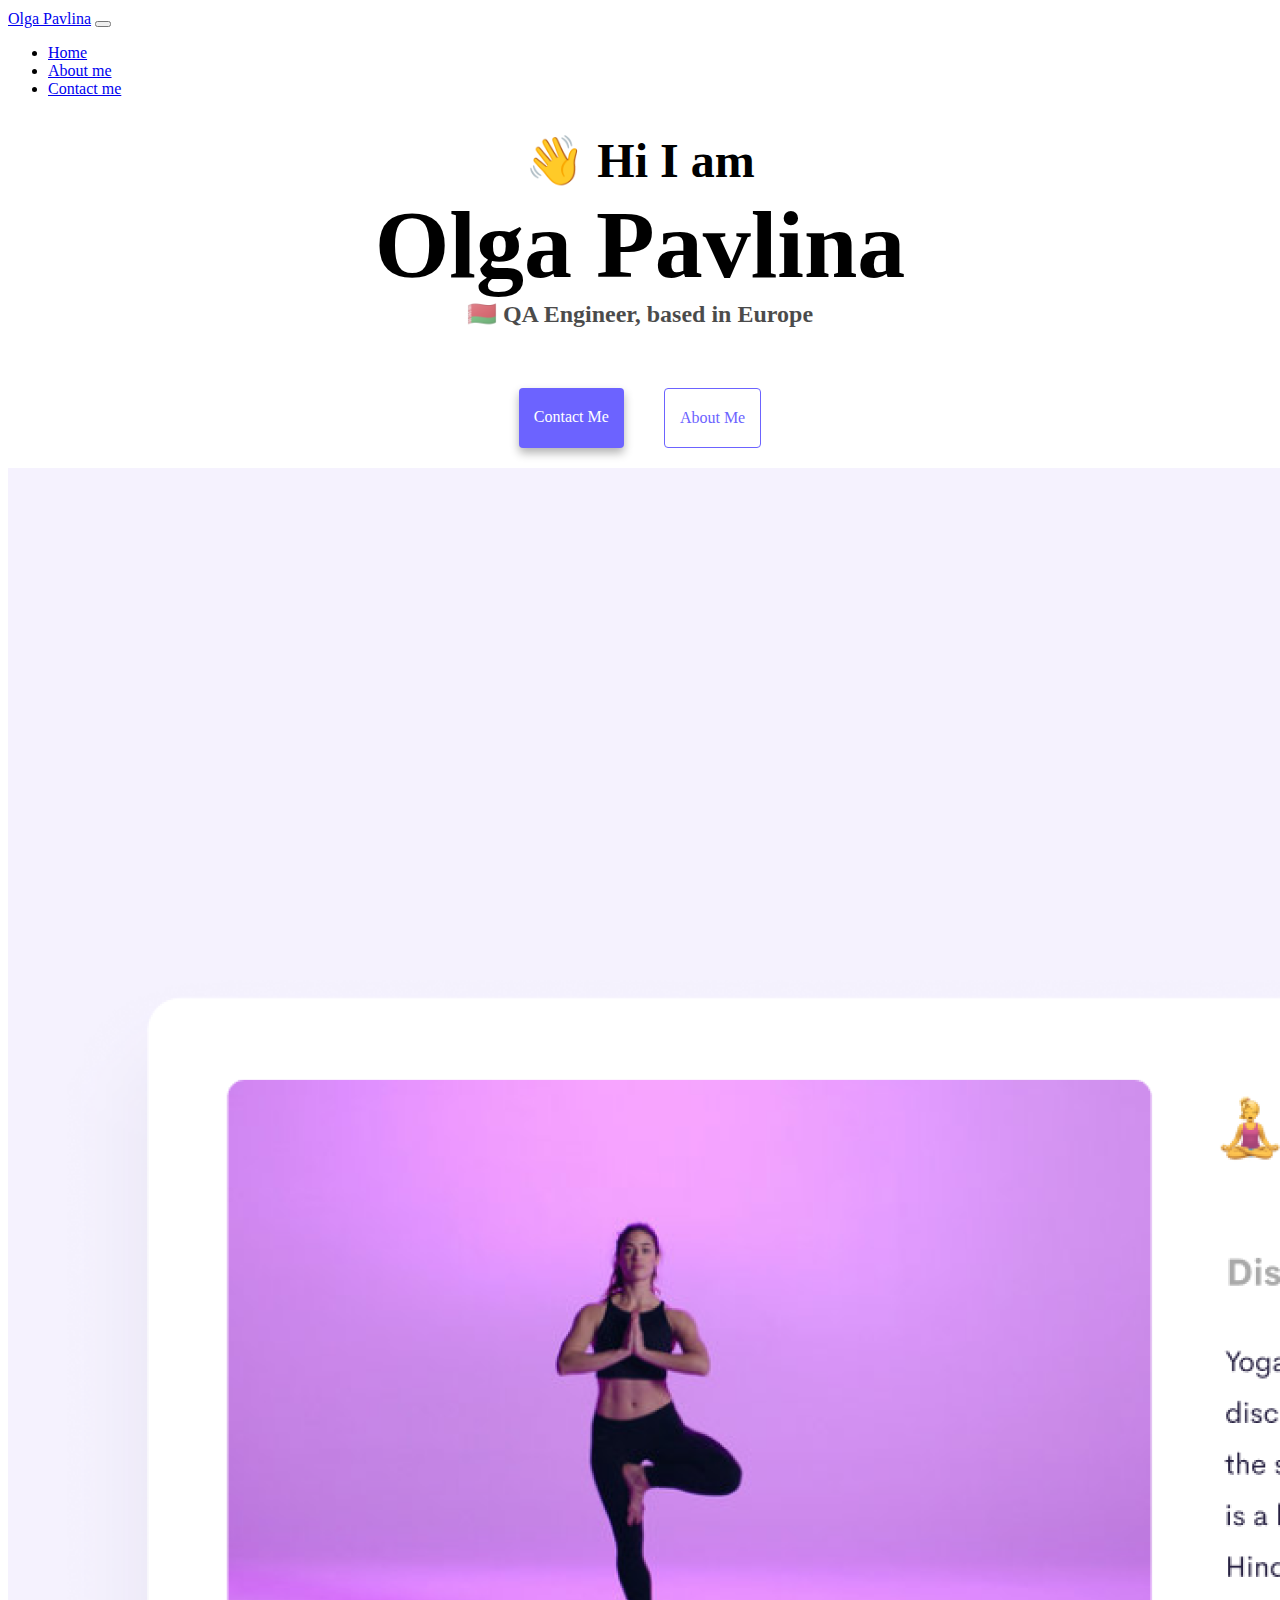
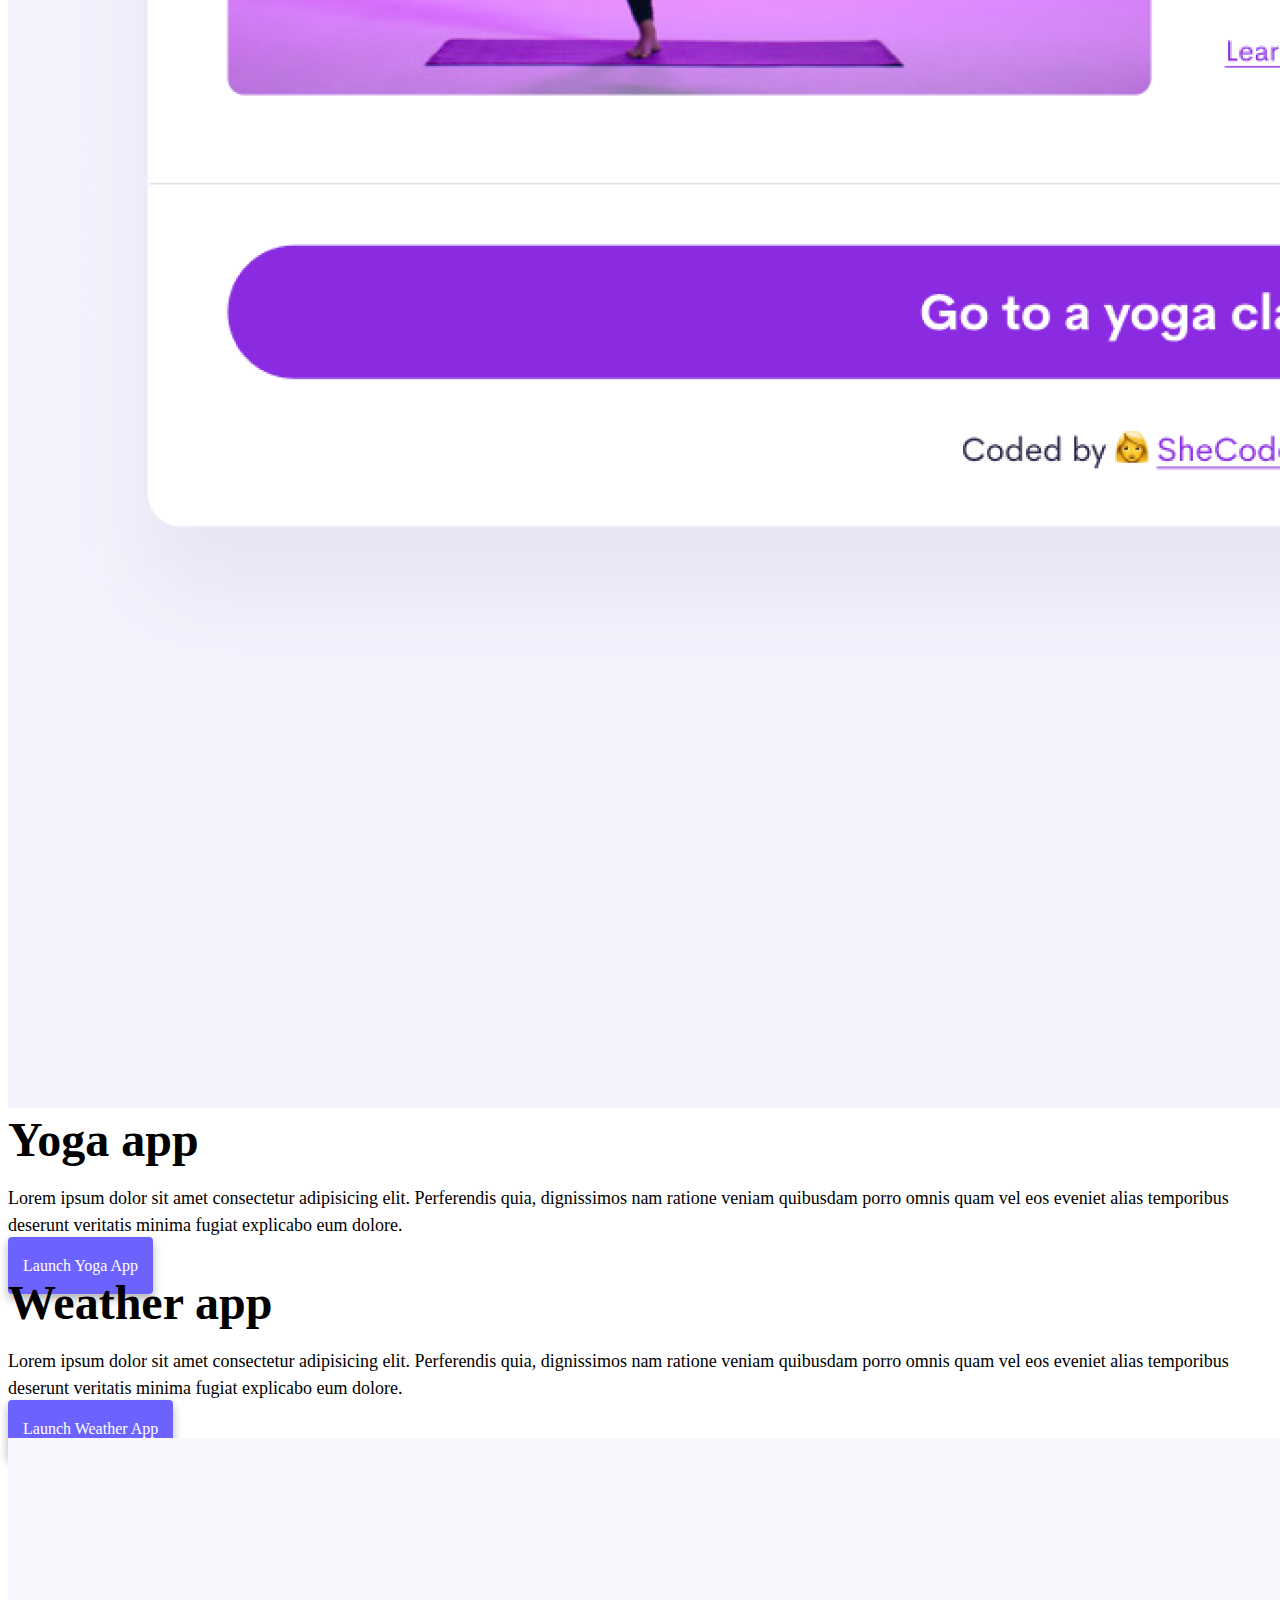
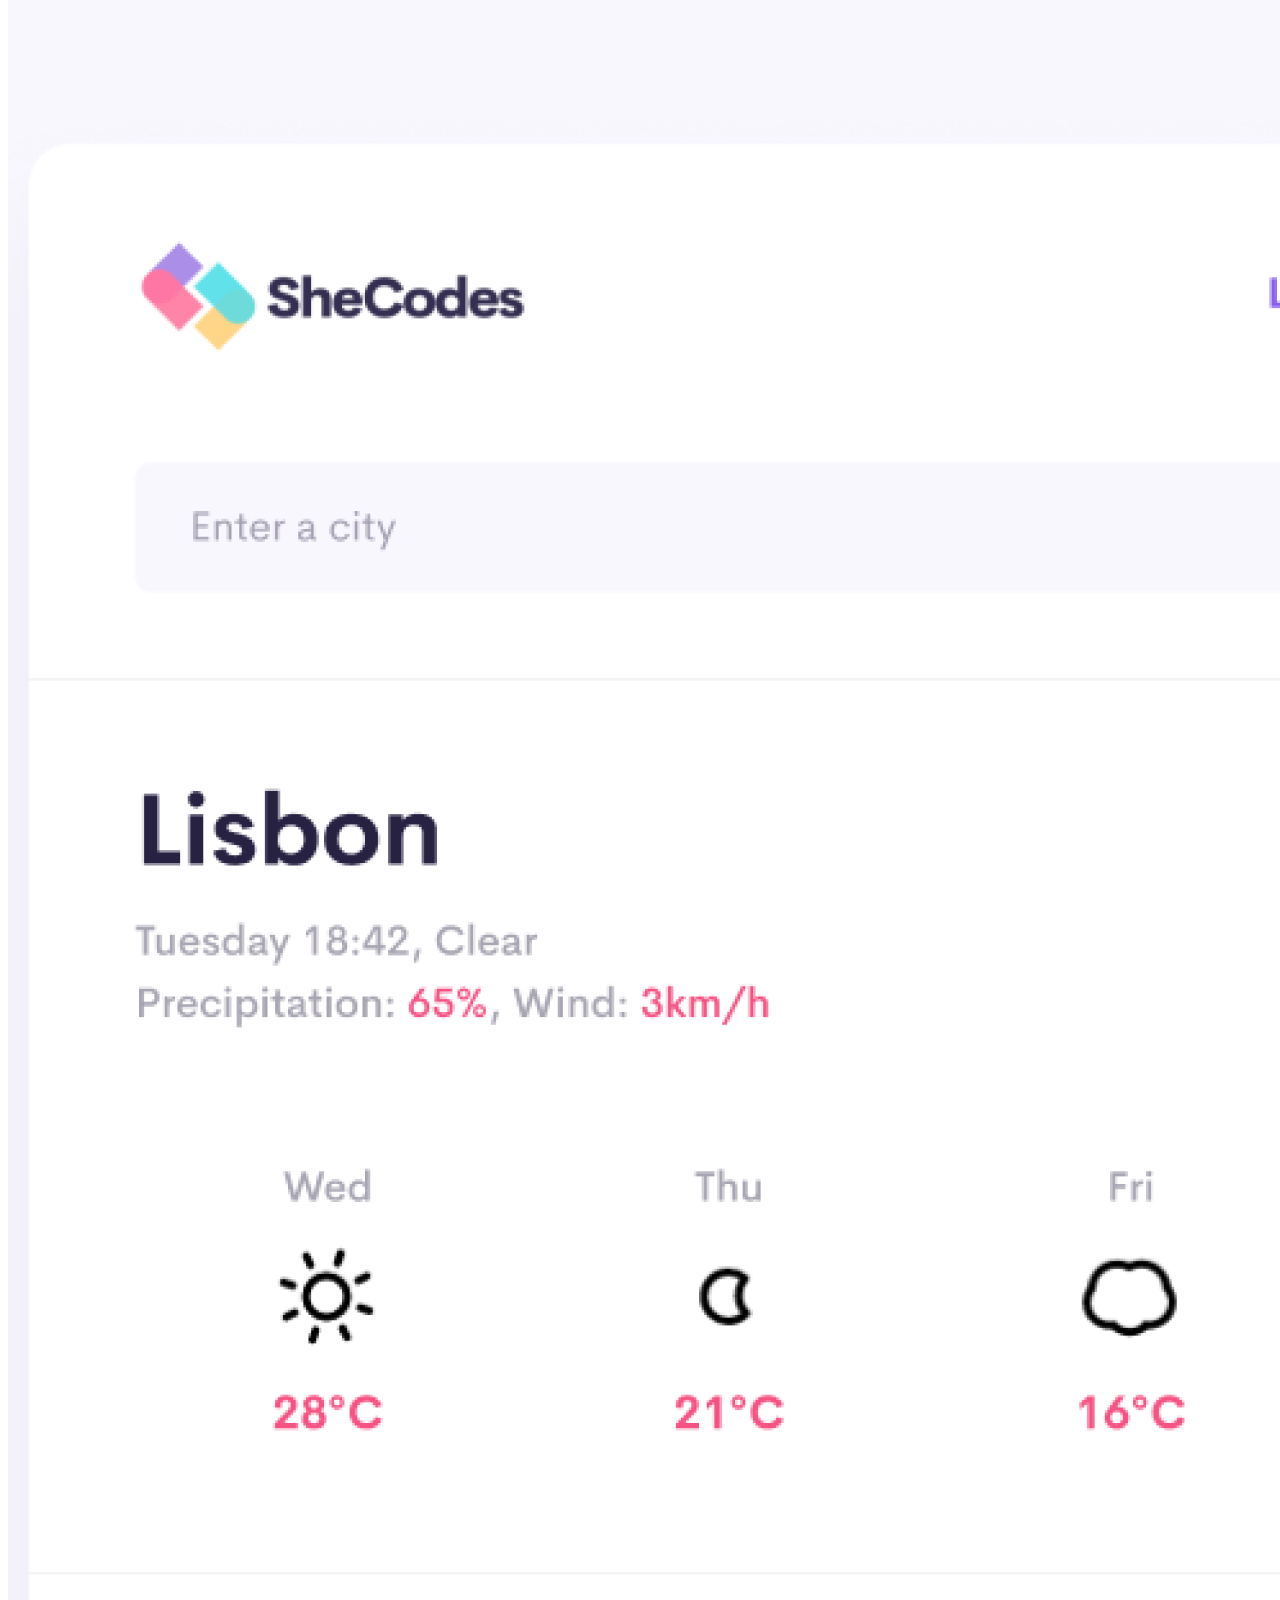
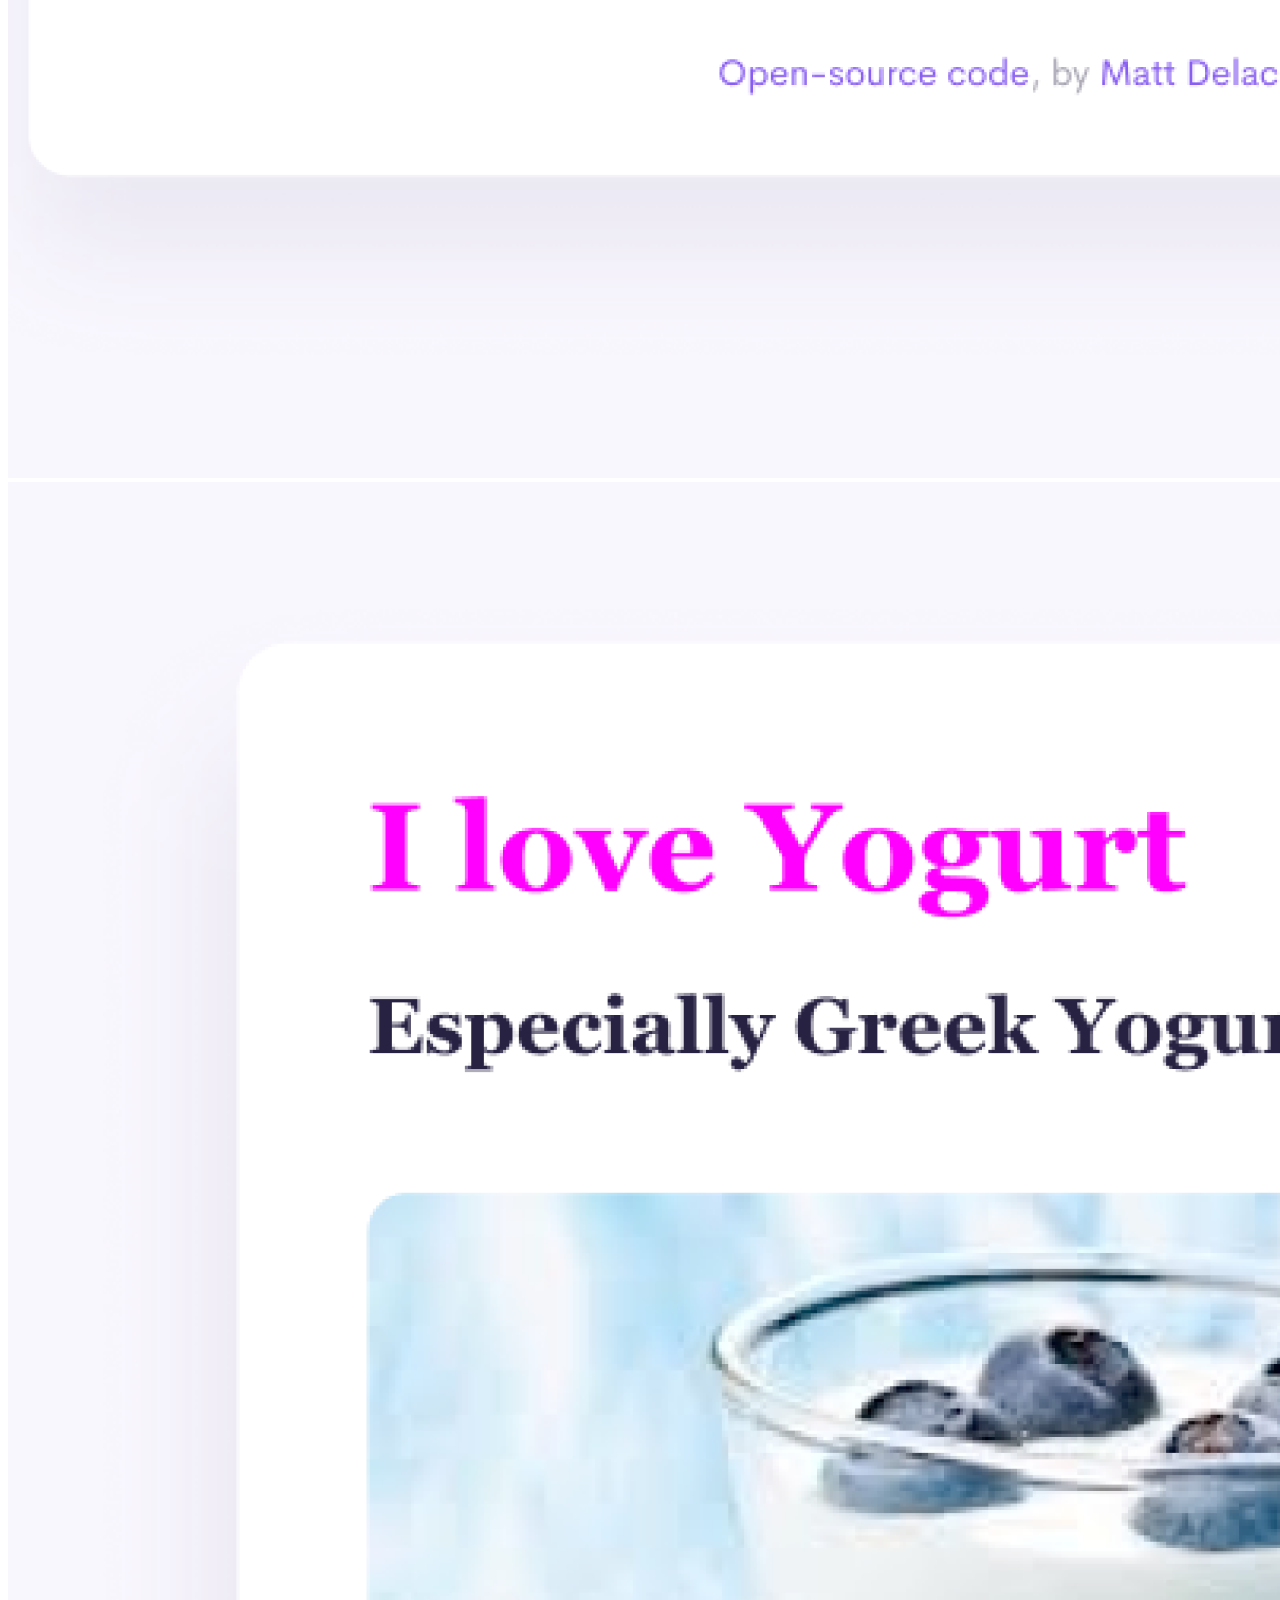
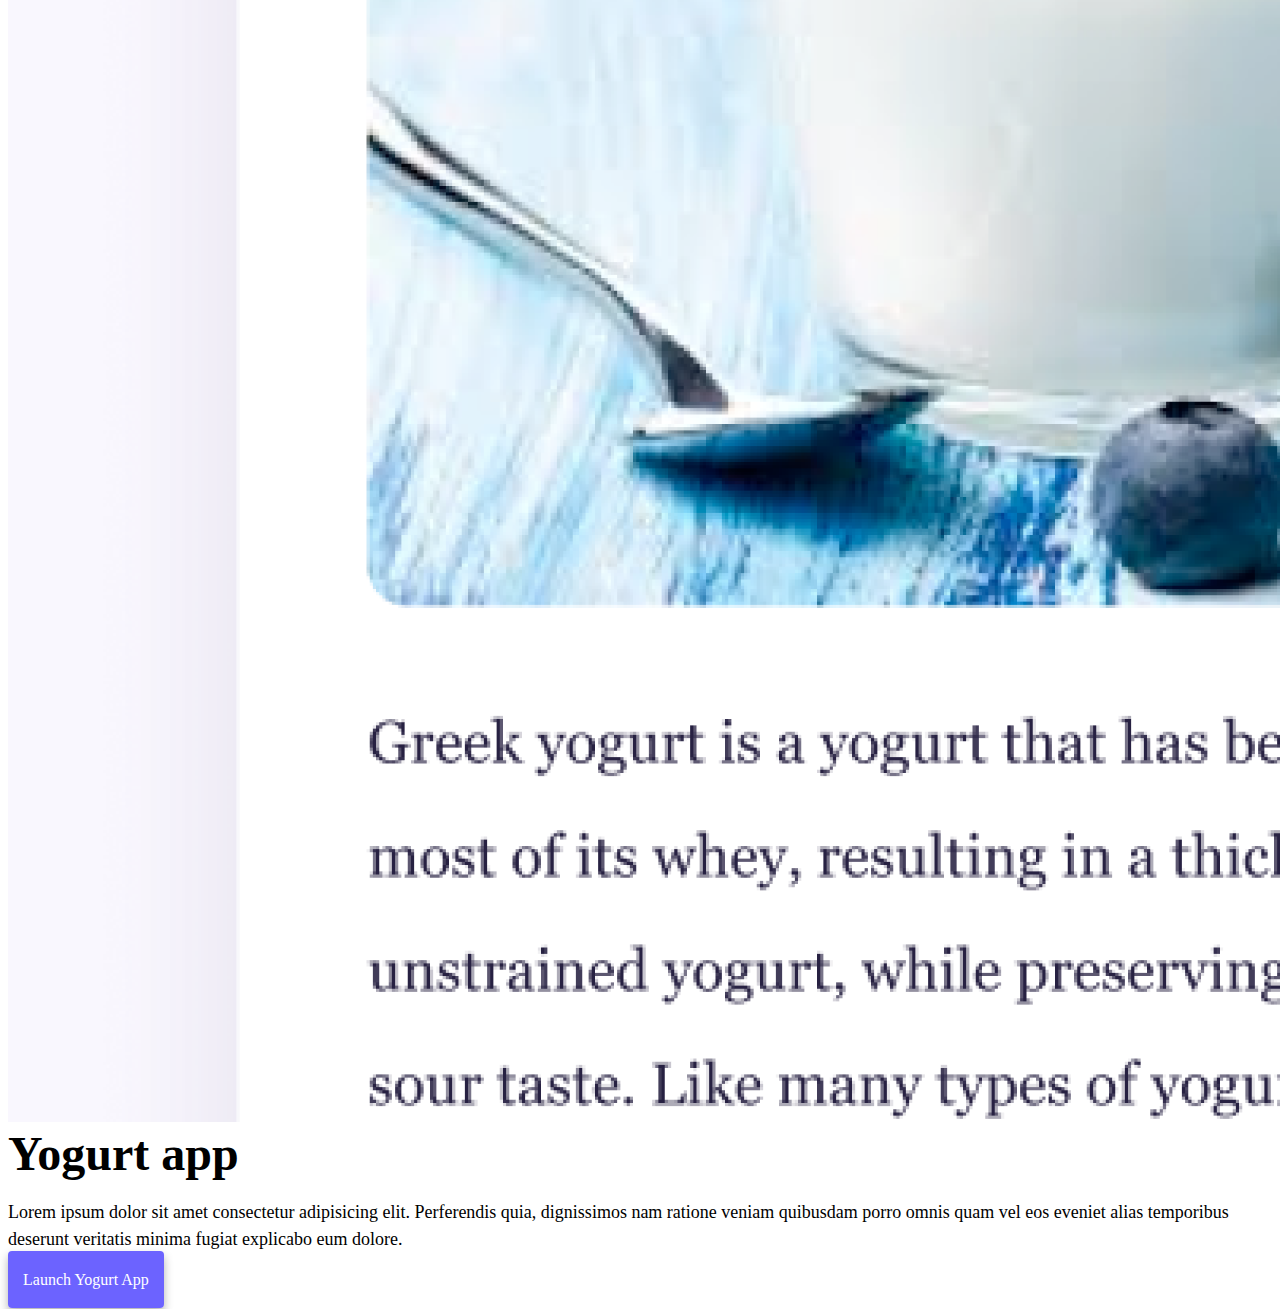
<file: index.html>
<!DOCTYPE html>
<html lang="en">

<head>
    <meta charset="UTF-8" />
    <link href="https://cdn.jsdelivr.net/npm/bootstrap@5.1.3/dist/css/bootstrap.min.css" rel="stylesheet"
        integrity="sha384-1BmE4kWBq78iYhFldvKuhfTAU6auU8tT94WrHftjDbrCEXSU1oBoqyl2QvZ6jIW3" crossorigin="anonymous" />
    <script src="https://cdn.jsdelivr.net/npm/bootstrap@5.1.3/dist/js/bootstrap.bundle.min.js"
        integrity="sha384-ka7Sk0Gln4gmtz2MlQnikT1wXgYsOg+OMhuP+IlRH9sENBO0LRn5q+8nbTov4+1p"
        crossorigin="anonymous"></script>
    <meta http-equiv="X-UA-Compatible" content="IE=edge" />
    <meta name="viewport" content="width=device-width, initial-scale=1.0" />
    <meta name="description" content="The page presents QA enginner, based in Europe">
    <title>Olga Pavlina</title>
    <link rel="stylesheet" href="style.css" />
</head>

<body>
    <nav class="navbar navbar-expand-lg navbar-light bg-light fixed-top">
        <div class="container-fluid">
            <a class="navbar-brand" href="index.html">Olga Pavlina</a>
            <button class="navbar-toggler" type="button" data-bs-toggle="collapse" data-bs-target="#navbarNav"
                aria-controls="navbarNav" aria-expanded="false" aria-label="Toggle navigation">
                <span class="navbar-toggler-icon"></span>
            </button>
            <div class="collapse navbar-collapse" id="navbarNav">
                <ul class="navbar-nav">
                    <li class="nav-item">
                        <a class="nav-link active" aria-current="page" href="index.html">Home</a>
                    </li>
                    <li class="nav-item">
                        <a class="nav-link" href="about.html">About me</a>
                    </li>
                    <li class="nav-item">
                        <a class="nav-link" href="about.html#contact">Contact me</a>
                    </li>
                </ul>
            </div>
        </div>
    </nav>
    <br />
    <h2 class="header mt-5">👋 Hi I am</h2>
    <h1>Olga Pavlina</h1>
    <h3>🇧🇾 QA Engineer, based in Europe</h3>
    <div class="navigation-links mb-5">
        <a href="about.html#contact" title="Contact Olga Pavlina" class="primary-link rounded">Contact me</a>
        <a href="about.html" title="About Olga Pavlina" class="secondary-link rounded">About me</a>
    </div>
    <div class="container">
        <div class="row mt-5">
            <div class="col-6">
                <img src="images/yoga.png" alt="My Yoga app" class="img-fluid rounded" />
            </div>
            <div class="col-6">
                <h2 class="text-start mb-3">Yoga app</h2>
                <p class="paragraph">
                    Lorem ipsum dolor sit amet consectetur adipisicing elit. Perferendis
                    quia, dignissimos nam ratione veniam quibusdam porro omnis quam vel
                    eos eveniet alias temporibus deserunt veritatis minima fugiat
                    explicabo eum dolore.
                </p>
                <div class="mt-5">
                    <a href="#" class="primary-link rounded">Launch Yoga App</a>
                </div>
            </div>
        </div>
        <div class="row mt-5">
            <div class="col-6">
                <h2 class="text-start mb-3">Weather app</h2>
                <p class="paragraph">
                    Lorem ipsum dolor sit amet consectetur adipisicing elit. Perferendis
                    quia, dignissimos nam ratione veniam quibusdam porro omnis quam vel
                    eos eveniet alias temporibus deserunt veritatis minima fugiat
                    explicabo eum dolore.
                </p>
                <div class="mt-5">
                    <a href="#" class="primary-link rounded">Launch Weather App</a>
                </div>
            </div>
            <div class="col-6">
                <img src="images/weather.png" alt="My Weather app" class="img-fluid rounded" />
            </div>
        </div>
        <div class="row mt-5">
            <div class="col-6">
                <img src="images/yogurt.png" alt="My Yogurt app" class="img-fluid rounded" />
            </div>
            <div class="col-6">
                <h2 class="text-start mb-3">Yogurt app</h2>
                <p class="paragraph">
                    Lorem ipsum dolor sit amet consectetur adipisicing elit. Perferendis
                    quia, dignissimos nam ratione veniam quibusdam porro omnis quam vel
                    eos eveniet alias temporibus deserunt veritatis minima fugiat
                    explicabo eum dolore.
                </p>
                <div class="mt-5">
                    <a href="#" class="primary-link rounded">Launch Yogurt App</a>
                </div>
            </div>
        </div>
    </div>
</body>

</html>
</file>
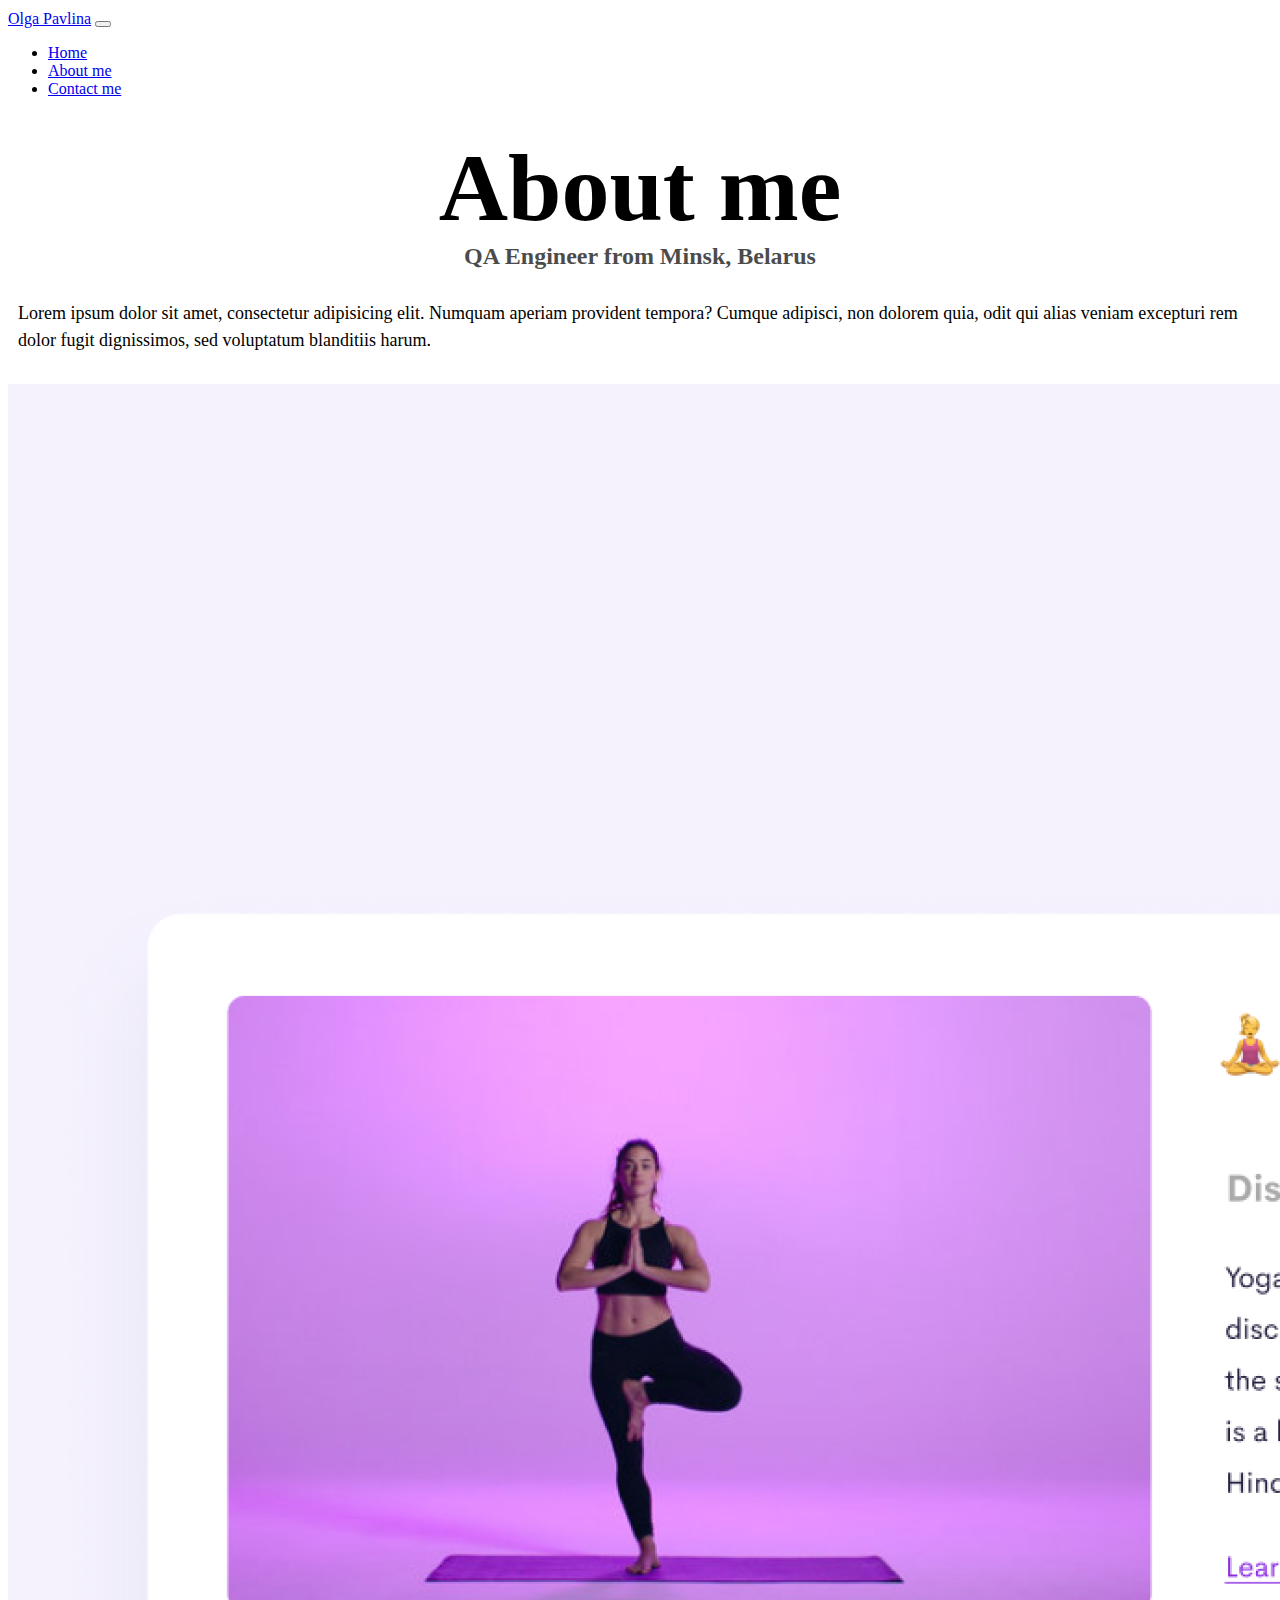
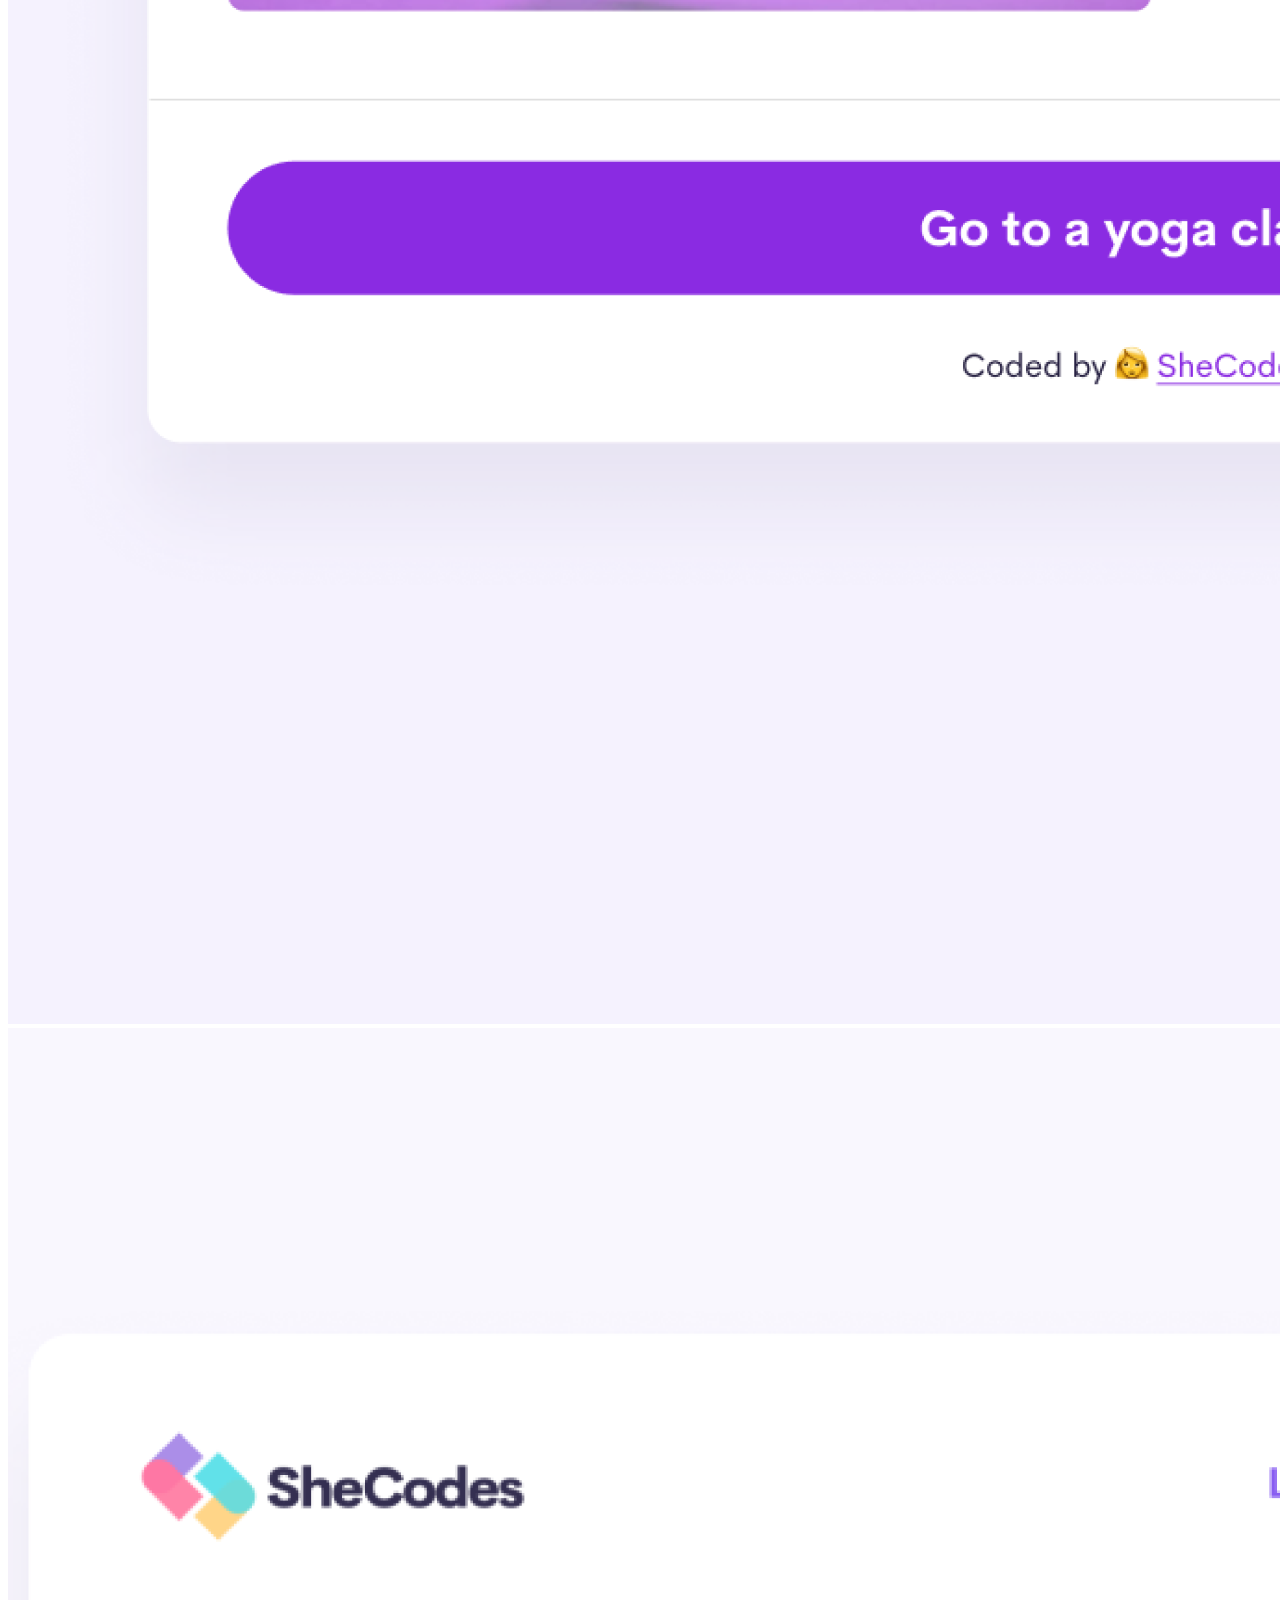
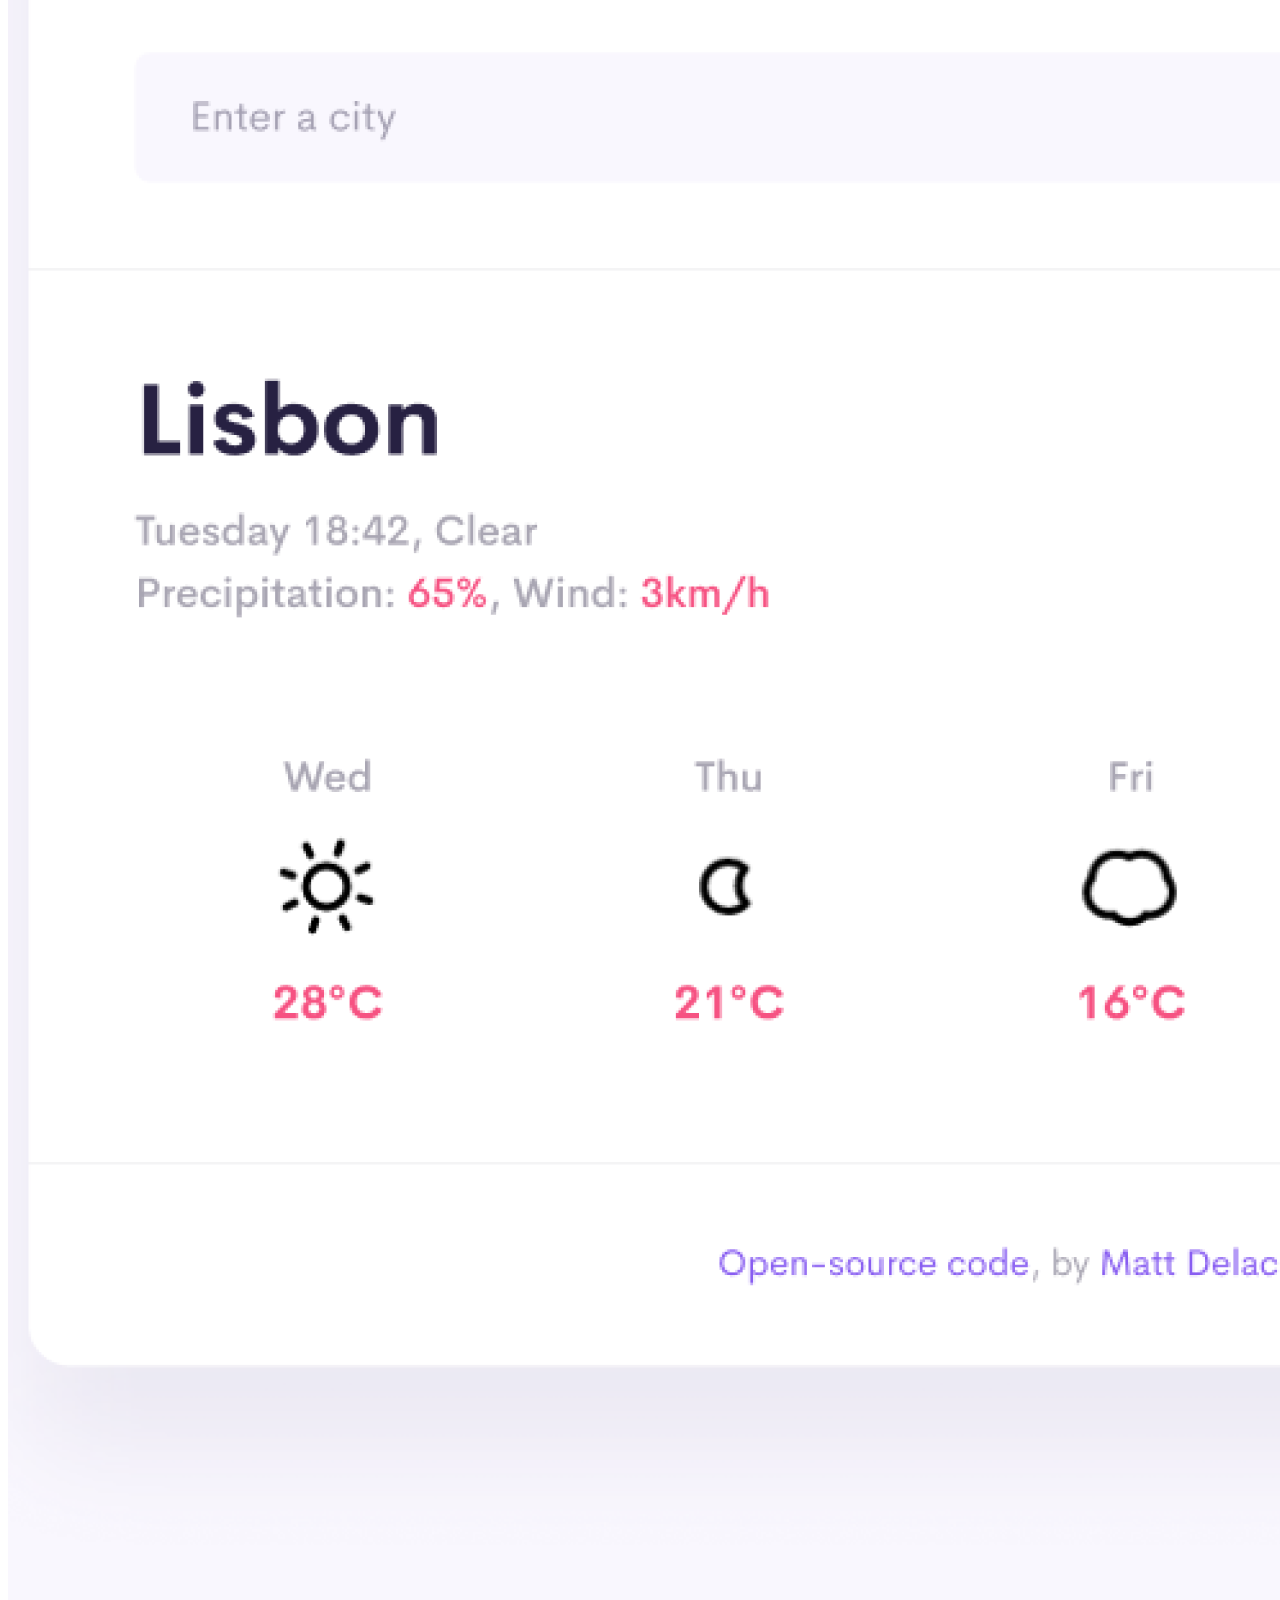
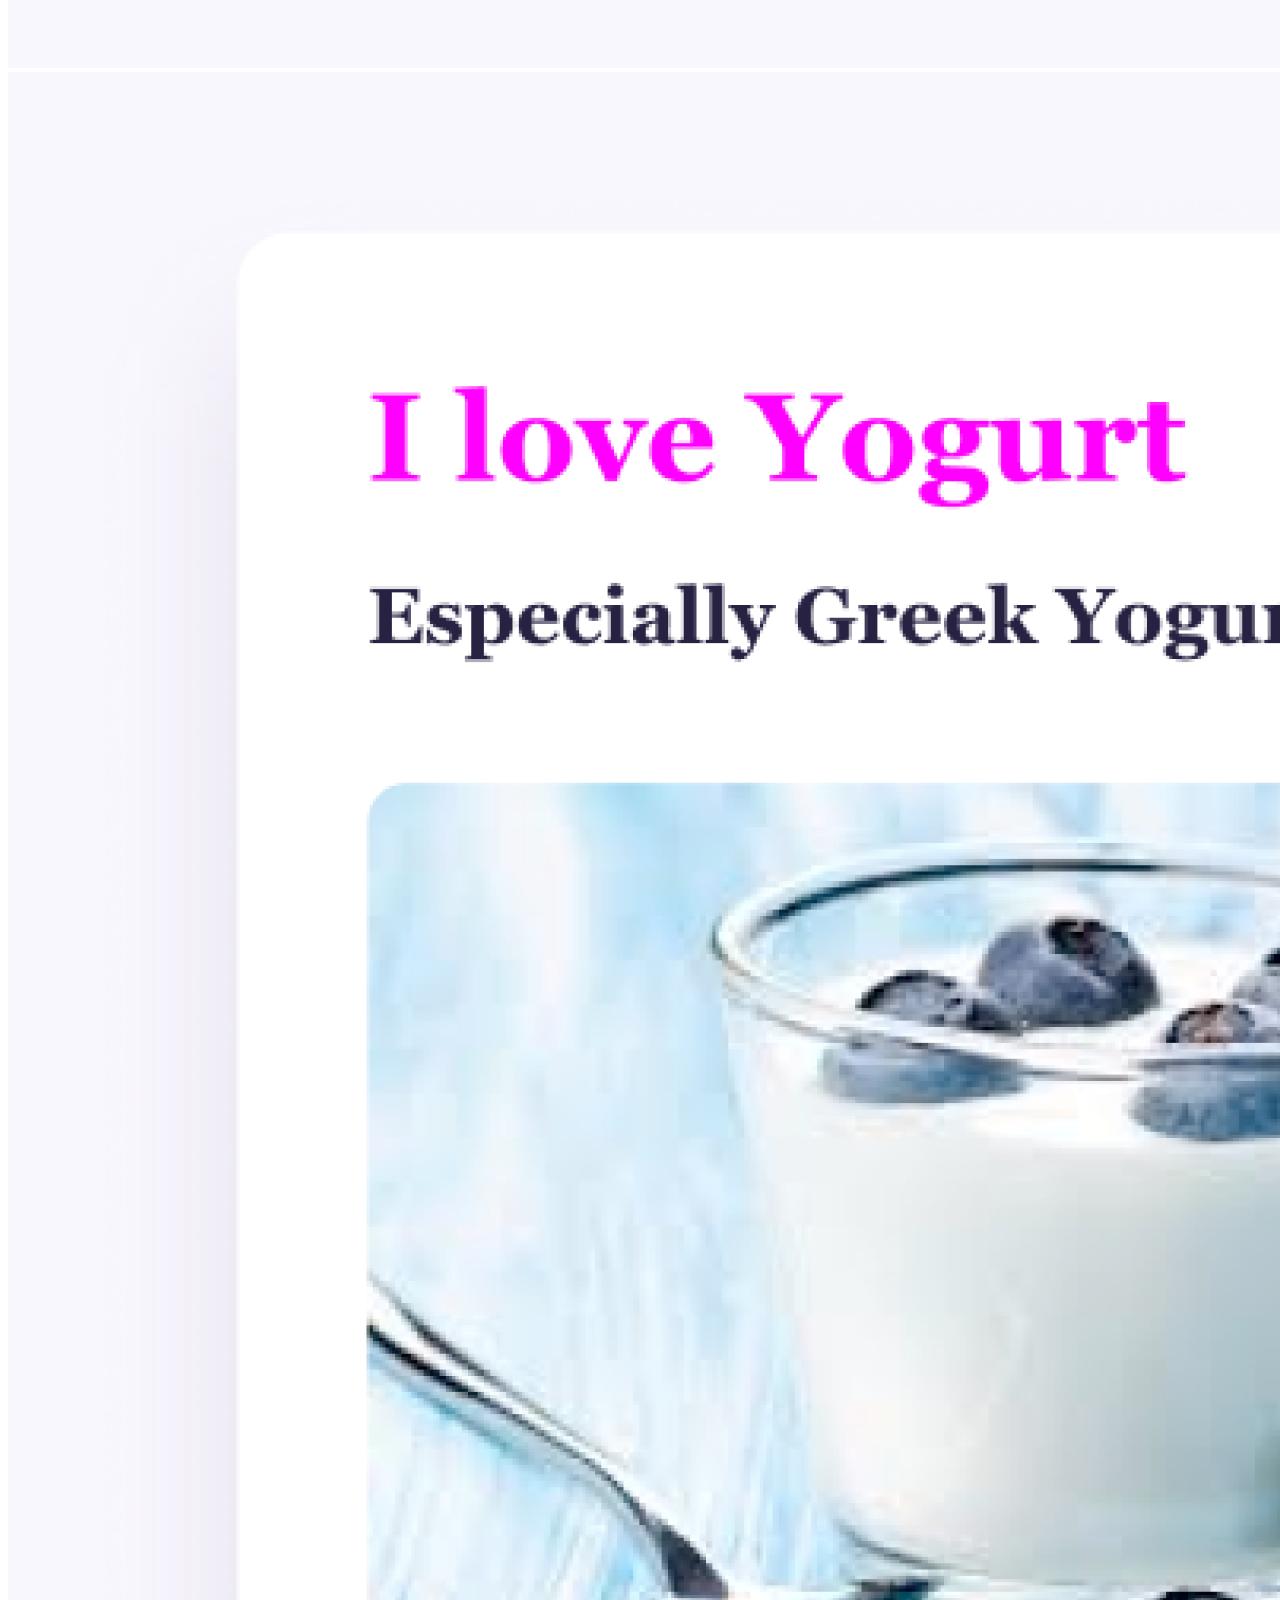
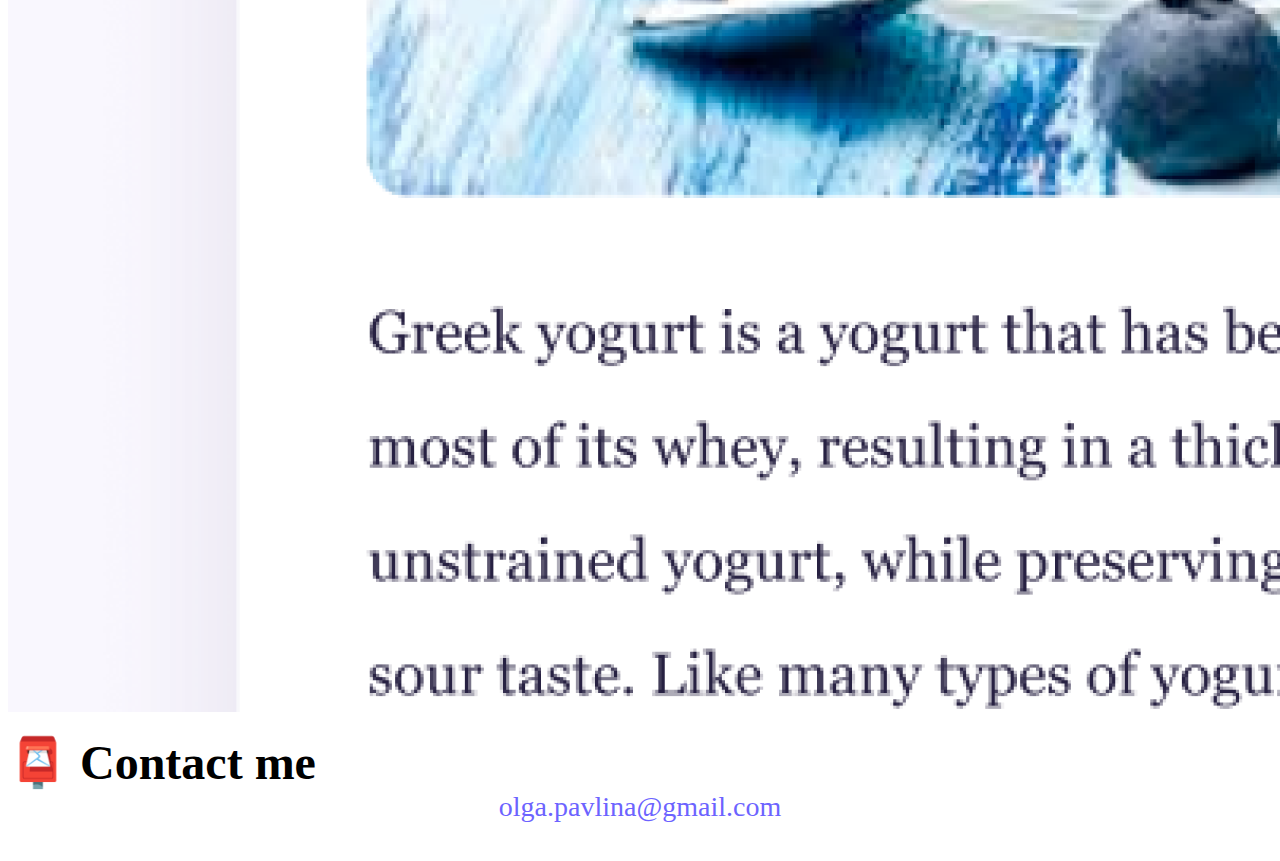
<file: about.html>
<!DOCTYPE html>
<html lang="en">

<head>
    <meta charset="UTF-8" />
    <link href="https://cdn.jsdelivr.net/npm/bootstrap@5.1.3/dist/css/bootstrap.min.css" rel="stylesheet"
        integrity="sha384-1BmE4kWBq78iYhFldvKuhfTAU6auU8tT94WrHftjDbrCEXSU1oBoqyl2QvZ6jIW3" crossorigin="anonymous" />
    <script src="https://cdn.jsdelivr.net/npm/bootstrap@5.1.3/dist/js/bootstrap.bundle.min.js"
        integrity="sha384-ka7Sk0Gln4gmtz2MlQnikT1wXgYsOg+OMhuP+IlRH9sENBO0LRn5q+8nbTov4+1p"
        crossorigin="anonymous"></script>
    <meta http-equiv="X-UA-Compatible" content="IE=edge" />
    <meta name="viewport" content="width=device-width, initial-scale=1.0" />
    <meta name="description" content="Find out more information about Olga Pavlina">
    <link rel="stylesheet" href="style.css" />
    <title>About Olga Pavlina</title>
</head>

<body>
    <nav class="navbar navbar-expand-lg navbar-light bg-light fixed-top">
        <div class="container-fluid">
            <a class="navbar-brand" href="index.html">Olga Pavlina</a>
            <button class="navbar-toggler" type="button" data-bs-toggle="collapse" data-bs-target="#navbarNav"
                aria-controls="navbarNav" aria-expanded="false" aria-label="Toggle navigation">
                <span class="navbar-toggler-icon"></span>
            </button>
            <div class="collapse navbar-collapse" id="navbarNav">
                <ul class="navbar-nav">
                    <li class="nav-item">
                        <a class="nav-link" aria-current="page" href="index.html">Home</a>
                    </li>
                    <li class="nav-item">
                        <a class="nav-link active" href="about.html">About me</a>
                    </li>
                    <li class="nav-item">
                        <a class="nav-link" href="about.html#contact">Contact me</a>
                    </li>
                </ul>
            </div>
        </div>
    </nav>
    <br />
    <h1 class="header mt-5">About me</h1>
    <h3>QA Engineer from Minsk, Belarus</h3>
    <div class="about-paragraphs text-center">
        <p>
            Lorem ipsum dolor sit amet, consectetur adipisicing elit. Numquam
            aperiam provident tempora? Cumque adipisci, non dolorem quia, odit qui
            alias veniam excepturi rem dolor fugit dignissimos, sed voluptatum
            blanditiis harum.
        </p>
    </div>
    <div class="container">
        <div class="row">
            <div class="col-sm-4">
                <img src="images/yoga.png" alt="My Yoga app" class="img-fluid p-2 shadow rounded" />
            </div>
            <div class="col-sm-4">
                <img src="images/weather.png" alt="My Weather app" class="img-fluid p-2 shadow rounded" />
            </div>
            <div class="col-sm-4">
                <img src="images/yogurt.png" alt="My Yogurt app" class="img-fluid p-2 shadow rounded" />
            </div>
        </div>
    </div>
    <div id="contact" class="mt-5">
        <br />
        <h2 class="text-center">📮 Contact me</h2>
        <a href="mailto:Olga.Pavlina@gmail.com" title="Send email to Olga Pavlina" class="email-link">
            olga.pavlina@gmail.com
        </a>
    </div>
    <br />
</body>

</html>
</file>
<file: style.css>
:root {
  --primary-color: #6c63ff;
  --secondary-color: #f5f2fe;
  --box-shadow: 0 5px 10px rgba(0, 0, 0, 0.3);
}

body {
  margin-top: 10px;
  margin-bottom: 20px;
}

h1,
h2,
h3 {
  margin: 0;
}

h1 {
  font-size: 96px;
  text-align: center;
}

h2 {
  font-size: 48px;
}

h3 {
  font-size: 24px;
  opacity: 0.7;
  text-align: center;
}

p {
  font-size: 18px;
  line-height: 1.5;
}

.navigation-links {
  display: flex;
  margin-top: 40px;
  justify-content: center;
}

.navigation-links a {
  margin: 20px;
}

.primary-link {
  border-radius: 4px;
  padding: 20px 15px;
  text-decoration: none;
  text-transform: capitalize;
  background: var(--primary-color);
  box-shadow: var(--box-shadow);
  color: white;
}

.secondary-link {
  border-radius: 4px;
  padding: 20px 15px;
  text-decoration: none;
  text-transform: capitalize;
  color: var(--primary-color);
  border: 1px solid var(--primary-color);
}

.homepage-link {
  color: var(--primary-color);
  text-align: center;
  display: block;
}

.about-paragraphs {
  margin: 30px 0;
}

.about-paragraphs p {
  margin: 10px;
}

.email-link {
  display: flex;
  justify-content: center;
  color: var(--primary-color);
  font-size: 28px;
  text-decoration: none;
}

.email-link:hover {
  text-decoration: underline;
}

.header {
  text-align: center;
}
</file>
